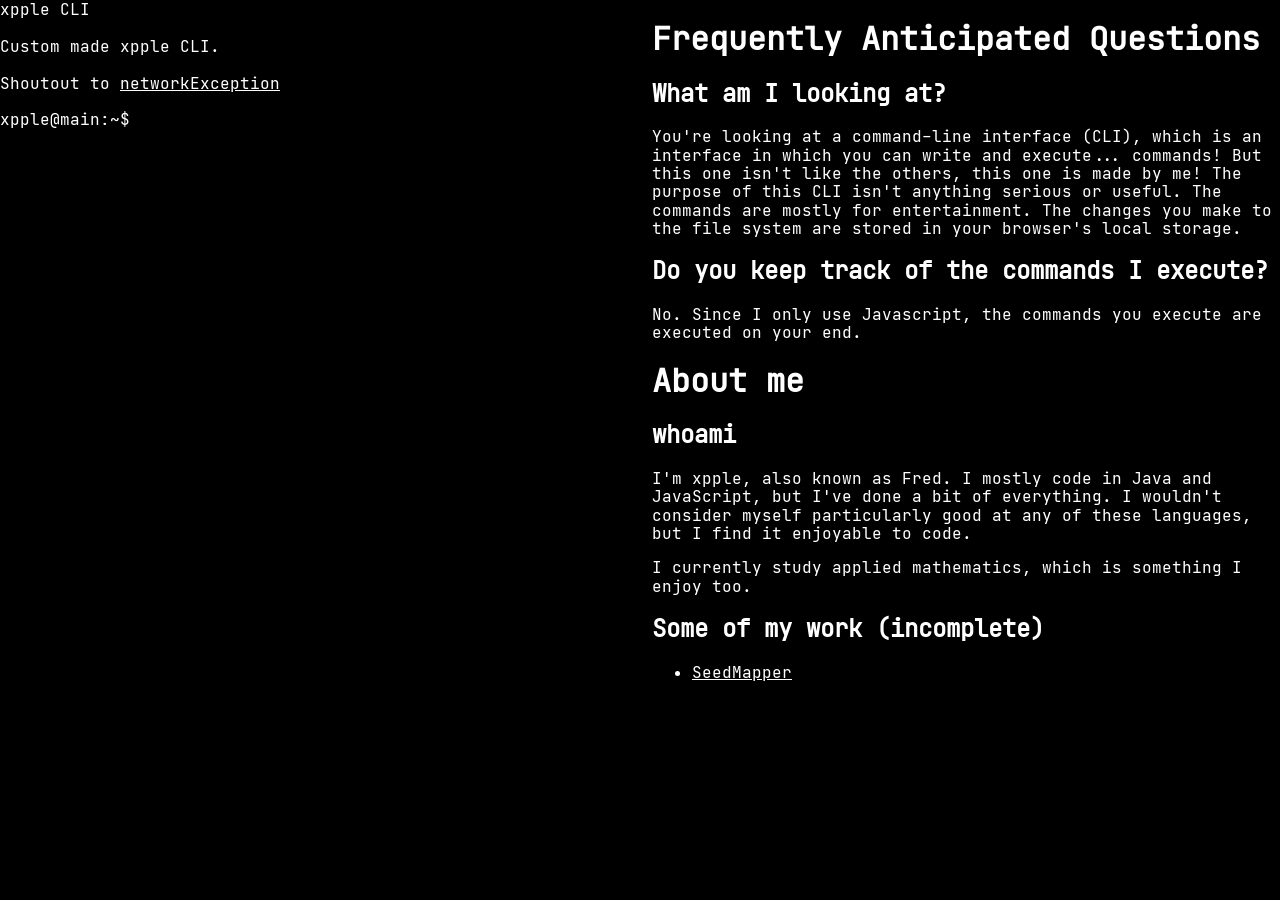
<file: index.html>
<!DOCTYPE html>
<html lang="en">
<head>
    <meta charset="utf-8">
    <meta name="viewport" content="width=device-width, initial-scale=1">
    <meta name="description" content="Hi! I'm xpple, aka Fred. Here's my Discord: xpple#4561">
    <title>xpple.dev</title>

    <link rel="stylesheet" href="assets/style/fonts.css">
    <link rel="stylesheet" href="assets/style/normalize.css">
    <link rel="stylesheet" href="assets/style/main.css">

    <script type="module" src="assets/script/module.js" async></script>
</head>
<body>
<div id="container">
    <main>
        <div id="cli-container">
            <span>xpple CLI</span>
            <br>
            <br>
            <span>Custom made xpple CLI.</span>
            <br>
            <br>
            <span>Shoutout to <a href="https://nwex.de/" target="_blank" rel="noopener noreferrer">networkException</a></span>
            <br>
            <br>
            <div id="input-container">
                <label for="input-field">xpple@main:<span></span>$&nbsp;</label><input id="input-field" name="input-field" type="text" autocomplete="off">
            </div>
        </div>
    </main>
    <aside>
        <h1>Frequently Anticipated Questions</h1>
        <h2>What am I looking at?</h2>
        <p>
            You're looking at a command-line interface (CLI), which is an interface in which you can write and execute... commands! But this one isn't like the others, this one is made by me! The purpose of this CLI isn't anything serious or useful. The commands are mostly for entertainment. The changes you make to the file system are stored in your browser's local storage.
        </p>
        <h2>Do you keep track of the commands I execute?</h2>
        <p>
            No. Since I only use Javascript, the commands you execute are executed on your end.
        </p>
        <h1>About me</h1>
        <h2>whoami</h2>
        <p>
            I'm xpple, also known as Fred. I mostly code in Java and JavaScript, but I've done a bit of everything. I wouldn't consider myself particularly good at any of these languages, but I find it enjoyable to code.
        </p>
        <p>
            I currently study applied mathematics, which is something I enjoy too.
        </p>
        <h2>Some of my work (incomplete)</h2>
        <ul>
            <li><a href="projects/seedmapper">SeedMapper</a></li>
        </ul>
    </aside>
</div>
</body>
</html>
</file>
<file: assets/style/fonts.css>
@font-face {
    font-family: "jetbrainsmono";
    src: url("../fonts/JetBrainsMono-Regular.ttf");
    font-weight: normal;
    font-style: normal;
}
</file>
<file: assets/style/main.css>
::-webkit-scrollbar {
    display: none;
}

html {
    font-family: jetbrainsmono, monospace;
    color: white;
    height: 100vh;
}

body {
    background-color: black;
    height: 100vh;
}

a:link, a:visited, a:hover, a:active {
    text-decoration: underline;
    color: inherit;
}

input {
    color: inherit;
}

#container {
    display: flex;
    gap: 1.5em;
    height: 100%;
}

main {
    flex: 1;
    overflow: scroll;
}

#input-container {
    display: flex;
}

#input-field {
    flex-grow: 1;
}

aside {
    flex: 1;
    overflow: scroll;
}

@media only screen and (max-width: 900px) {
    #container {
        flex-direction: column;
    }
}
</file>
